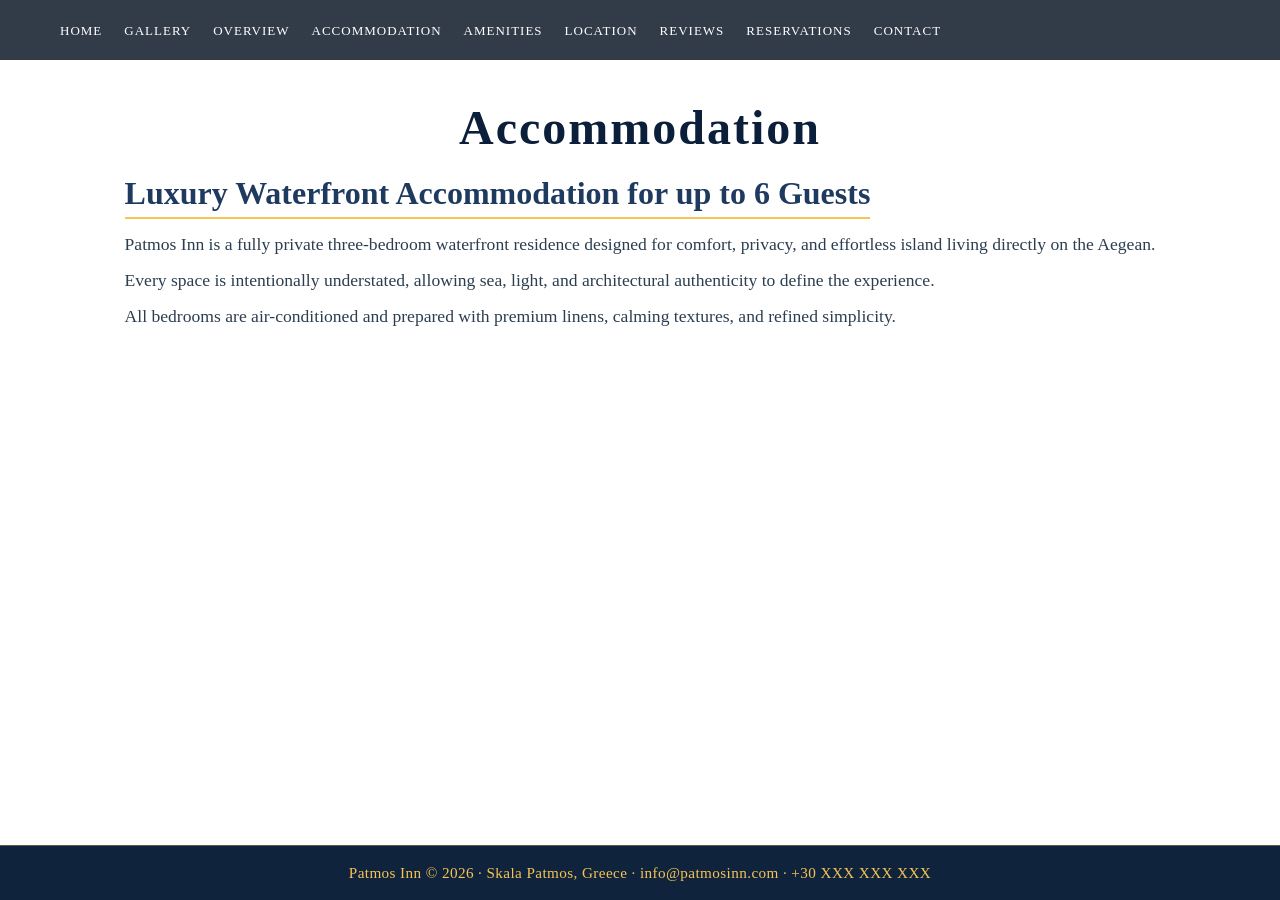
<file: accommodation.html>
<!DOCTYPE html>
<html lang="en">
<head>
<meta charset="UTF-8">
<meta name="viewport" content="width=device-width, initial-scale=1.0">
<title>Accommodation - Patmos Inn</title>

<link rel="stylesheet" href="styles/styles.css">

<style>

/* ================= FIX NAVBAR SPACING ================= */
body {
    padding-top: 80px; /* space for fixed navbar */
}

/* ================= SECTION ================= */
.section {
    margin: 0 auto 80px;
    padding: 0 20px;
}

/* ================= TYPOGRAPHY ================= */
.section h1 {
    font-size: 3rem;
    text-align: center;
    color: #0B1F3A;
    margin-bottom: 20px;
    letter-spacing: 2px;
}

.section h2 {
    font-size: 2rem;
    color: #1F3A5F;
    margin-bottom: 15px;
    border-bottom: 2px solid #F6C453;
    display: inline-block;
    padding-bottom: 5px;
}

.section p {
    font-size: 1.1rem;
    color: #2C3E50;
    margin-bottom: 15px;
}

</style>
</head>

<body>

<!-- ================= NAVBAR ================= -->
<nav class="navbar">
    <div class="navbar-container">

        <div class="hamburger" id="hamburger">
            <span></span>
            <span></span>
            <span></span>
        </div>

        <ul class="nav-menu" id="navMenu">
            <li><a href="home.html" class="nav-link">HOME</a></li>
            <li><a href="gallery.html" class="nav-link">GALLERY</a></li>
            <li><a href="overview.html" class="nav-link">OVERVIEW</a></li>
            <li><a href="accommodation.html" class="nav-link">ACCOMMODATION</a></li>
            <li><a href="amenities.html" class="nav-link">AMENITIES</a></li>
            <li><a href="location.html" class="nav-link">LOCATION</a></li>
            <li><a href="reviews.html" class="nav-link">REVIEWS</a></li>
            <li><a href="reservations.html" class="nav-link">RESERVATIONS</a></li>
            <li><a href="contact.html" class="nav-link">CONTACT</a></li>
        </ul>

    </div>
</nav>

<!-- ================= CONTENT ================= -->
<main class="container">

<section class="section">

<h1>Accommodation</h1>

<h2>Luxury Waterfront Accommodation for up to 6 Guests</h2>

<p>
Patmos Inn is a fully private three-bedroom waterfront residence designed for comfort,
privacy, and effortless island living directly on the Aegean.
</p>

<p>
Every space is intentionally understated, allowing sea, light,
and architectural authenticity to define the experience.
</p>

<p>
All bedrooms are air-conditioned and prepared with premium linens,
calming textures, and refined simplicity.
</p>

</section>

</main>

<!-- ================= FOOTER ================= -->
<footer class="footer">
    <p>
        <a href="index.html">Patmos Inn</a> © 2026 · Skala Patmos, Greece · info@patmosinn.com · +30 XXX XXX XXX
    </p>
</footer>

<script src="scripts/navbar.js"></script>

</body>
</html>
</file>
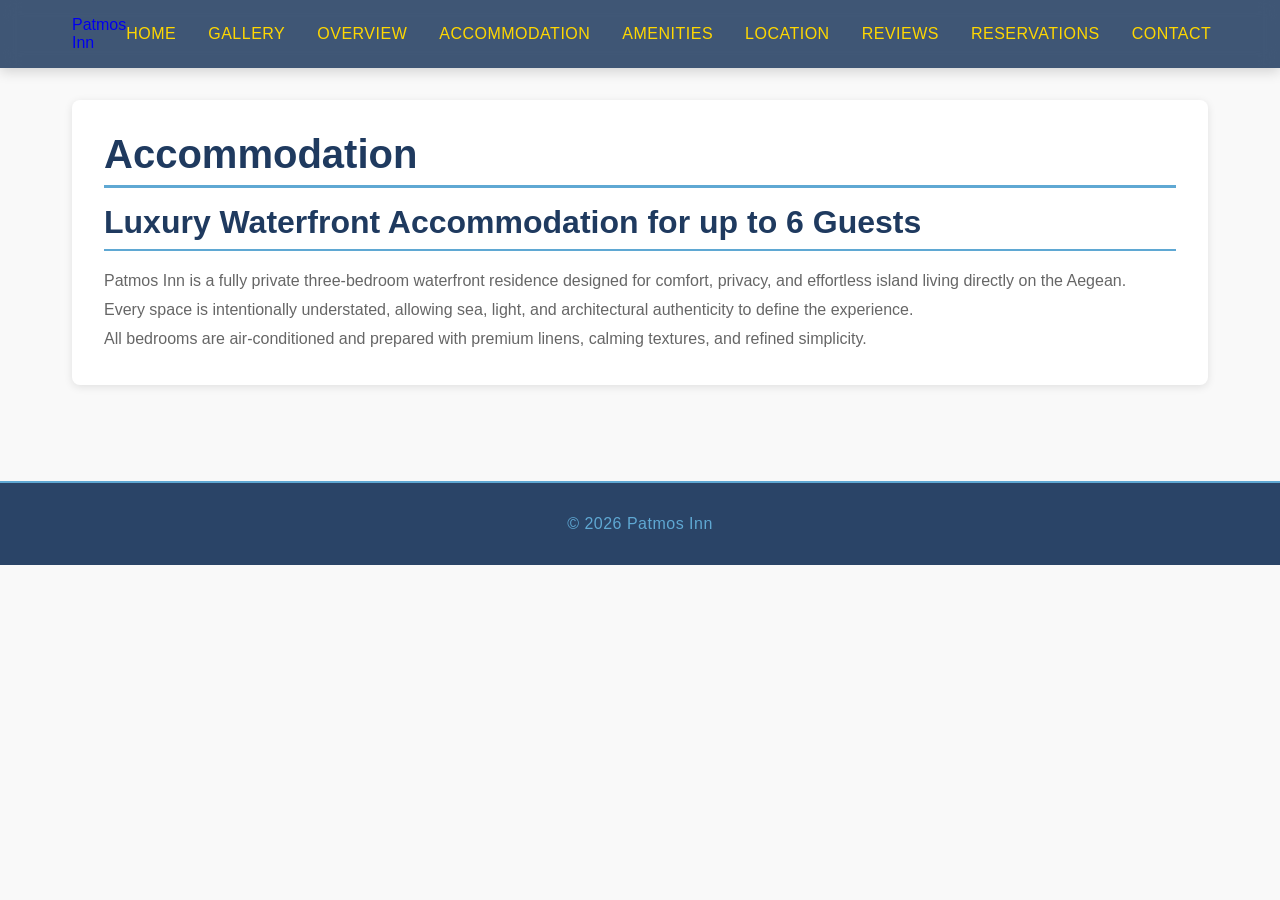
<file: accomodation.html>
<!DOCTYPE html>
<html lang="en">
<head>
<meta charset="UTF-8">
<meta name="viewport" content="width=device-width, initial-scale=1.0">
<title>Accommodation - Patmos Inn</title>

<link rel="stylesheet" href="styles/navbar.css">
<link rel="stylesheet" href="styles/home.css">
</head>
<body>

<nav class="navbar">
<div class="navbar-container">

<div class="navbar-logo">
<a href="index.html">Patmos Inn</a>
</div>

<div class="hamburger" id="hamburger">
<span></span>
<span></span>
<span></span>
</div>

<ul class="nav-menu" id="navMenu">
<li class="nav-item"><a href="home.html" class="nav-link">HOME</a></li>
<li class="nav-item"><a href="gallery.html" class="nav-link">GALLERY</a></li>
<li class="nav-item"><a href="overview.html" class="nav-link">OVERVIEW</a></li>
<li class="nav-item"><a href="accommodation.html" class="nav-link">ACCOMMODATION</a></li>
<li class="nav-item"><a href="amenities.html" class="nav-link">AMENITIES</a></li>
<li class="nav-item"><a href="location.html" class="nav-link">LOCATION</a></li>
<li class="nav-item"><a href="reviews.html" class="nav-link">REVIEWS</a></li>
<li class="nav-item"><a href="reservations.html" class="nav-link">RESERVATIONS</a></li>
<li class="nav-item"><a href="contact.html" class="nav-link">CONTACT</a></li>
</ul>

</div>
</nav>

<main class="container">

<section class="section">

<h1>Accommodation</h1>

<h2>Luxury Waterfront Accommodation for up to 6 Guests</h2>

<p>
Patmos Inn is a fully private three-bedroom waterfront residence designed for comfort,
privacy, and effortless island living directly on the Aegean.
</p>

<p>
Every space is intentionally understated, allowing sea, light,
and architectural authenticity to define the experience.
</p>

<p>
All bedrooms are air-conditioned and prepared with premium linens,
calming textures, and refined simplicity.
</p>

</section>

</main>

<footer class="footer">
<p>&copy; 2026 Patmos Inn</p>
</footer>

<script src="scripts/navbar.js"></script>

</body>
</html>
</file>
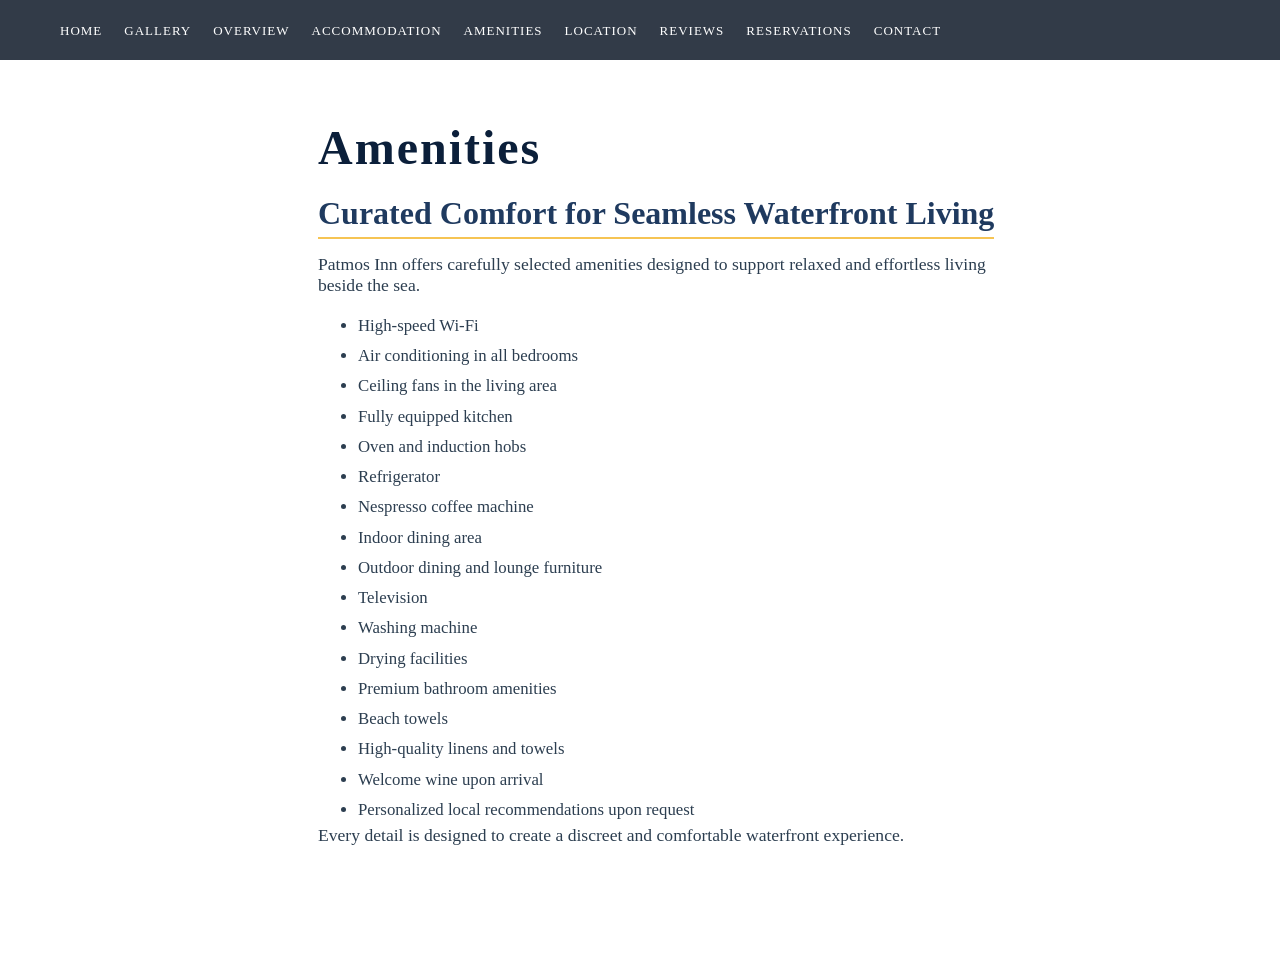
<file: amenities.html>
<!DOCTYPE html>
<html lang="en">
<head>
<meta charset="UTF-8">
<meta name="viewport" content="width=device-width, initial-scale=1.0">
<title>Amenities - Patmos Inn</title>

<link rel="stylesheet" href="styles/styles.css">

<style>
/* ================= SECTION STYLING ================= */
body {
    padding-top: 80px; /* space for fixed navbar */
}

/* subtle left shift on desktop */
@media (min-width: 900px) {
    .section {
        margin-left: 8%;
        margin-right: auto;
    }
}

.section h1 {
    font-size: 3rem;
    color: #0B1F3A;
    margin-bottom: 20px;
    letter-spacing: 2px;
}

.section h2 {
    font-size: 2rem;
    color: #1F3A5F;
    margin-bottom: 15px;
    border-bottom: 2px solid #F6C453;
    display: inline-block;
    padding-bottom: 5px;
}

.section p {
    font-size: 1.1rem;
    color: #2C3E50;
    margin-bottom: 15px;
}

.section ul.feature-list {
    margin-left: 20px;
    margin-top: 10px;
    padding-left: 20px;
}

.section ul.feature-list li {
    font-size: 1.05rem;
    line-height: 1.8;
    color: #2C3E50;
}
</style>
</head>
<body>

<!-- ================= NAVBAR ================= -->
<nav class="navbar">
    <div class="navbar-container">

        <div class="hamburger" id="hamburger">
            <span></span>
            <span></span>
            <span></span>
        </div>

        <ul class="nav-menu" id="navMenu">
            <li><a href="home.html" class="nav-link">HOME</a></li>
            <li><a href="gallery.html" class="nav-link">GALLERY</a></li>
            <li><a href="overview.html" class="nav-link">OVERVIEW</a></li>
            <li><a href="accommodation.html" class="nav-link">ACCOMMODATION</a></li>
            <li><a href="amenities.html" class="nav-link">AMENITIES</a></li>
            <li><a href="location.html" class="nav-link">LOCATION</a></li>
            <li><a href="reviews.html" class="nav-link">REVIEWS</a></li>
            <li><a href="reservations.html" class="nav-link">RESERVATIONS</a></li>
            <li><a href="contact.html" class="nav-link">CONTACT</a></li>
        </ul>

    </div>
</nav>

<!-- ================= CONTENT ================= -->
<main class="container">

<section class="section">

<h1>Amenities</h1>

<h2>Curated Comfort for Seamless Waterfront Living</h2>

<p>
Patmos Inn offers carefully selected amenities designed to support relaxed
and effortless living beside the sea.
</p>

<ul class="feature-list">
<li>High-speed Wi-Fi</li>
<li>Air conditioning in all bedrooms</li>
<li>Ceiling fans in the living area</li>
<li>Fully equipped kitchen</li>
<li>Oven and induction hobs</li>
<li>Refrigerator</li>
<li>Nespresso coffee machine</li>
<li>Indoor dining area</li>
<li>Outdoor dining and lounge furniture</li>
<li>Television</li>
<li>Washing machine</li>
<li>Drying facilities</li>
<li>Premium bathroom amenities</li>
<li>Beach towels</li>
<li>High-quality linens and towels</li>
<li>Welcome wine upon arrival</li>
<li>Personalized local recommendations upon request</li>
</ul>

<p>
Every detail is designed to create a discreet and comfortable waterfront experience.
</p>

</section>

</main>

<!-- ================= FOOTER ================= -->
<footer class="footer">
    <p>
        <a href="index.html">Patmos Inn</a> © 2026 · Skala Patmos, Greece · info@patmosinn.com · +30 XXX XXX XXX
    </p>
</footer>

<script src="scripts/navbar.js"></script>

</body>
</html>
</file>
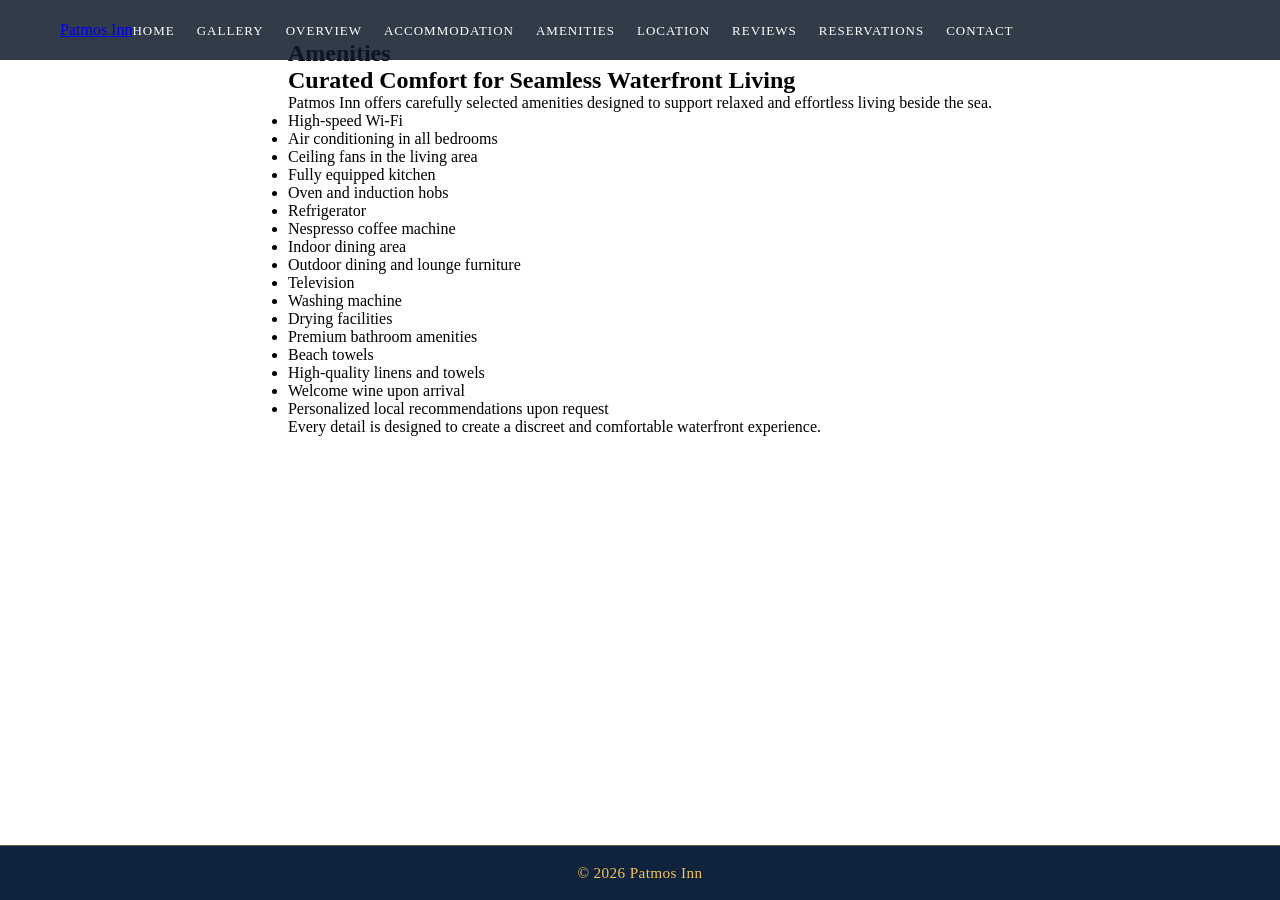
<file: ammenities.html>
<!DOCTYPE html>
<html lang="en">
<head>
<meta charset="UTF-8">
<meta name="viewport" content="width=device-width, initial-scale=1.0">
<title>Amenities - Patmos Inn</title>

    <link rel="stylesheet" href="styles/styles.css">
</head>
<body>

<nav class="navbar">
<div class="navbar-container">

<div class="navbar-logo">
<a href="index.html">Patmos Inn</a>
</div>

<div class="hamburger" id="hamburger">
<span></span>
<span></span>
<span></span>
</div>

<ul class="nav-menu" id="navMenu">
<li class="nav-item"><a href="home.html" class="nav-link">HOME</a></li>
<li class="nav-item"><a href="gallery.html" class="nav-link">GALLERY</a></li>
<li class="nav-item"><a href="overview.html" class="nav-link">OVERVIEW</a></li>
<li class="nav-item"><a href="accommodation.html" class="nav-link">ACCOMMODATION</a></li>
<li class="nav-item"><a href="amenities.html" class="nav-link">AMENITIES</a></li>
<li class="nav-item"><a href="location.html" class="nav-link">LOCATION</a></li>
<li class="nav-item"><a href="reviews.html" class="nav-link">REVIEWS</a></li>
<li class="nav-item"><a href="reservations.html" class="nav-link">RESERVATIONS</a></li>
<li class="nav-item"><a href="contact.html" class="nav-link">CONTACT</a></li>
</ul>

</div>
</nav>

<main class="container">

<section class="section">

<h1>Amenities</h1>

<h2>Curated Comfort for Seamless Waterfront Living</h2>

<p>
Patmos Inn offers carefully selected amenities designed to support relaxed
and effortless living beside the sea.
</p>

<ul class="feature-list">
<li>High-speed Wi-Fi</li>
<li>Air conditioning in all bedrooms</li>
<li>Ceiling fans in the living area</li>
<li>Fully equipped kitchen</li>
<li>Oven and induction hobs</li>
<li>Refrigerator</li>
<li>Nespresso coffee machine</li>
<li>Indoor dining area</li>
<li>Outdoor dining and lounge furniture</li>
<li>Television</li>
<li>Washing machine</li>
<li>Drying facilities</li>
<li>Premium bathroom amenities</li>
<li>Beach towels</li>
<li>High-quality linens and towels</li>
<li>Welcome wine upon arrival</li>
<li>Personalized local recommendations upon request</li>
</ul>

<p>
Every detail is designed to create a discreet and comfortable waterfront experience.
</p>

</section>

</main>

<footer class="footer">
<p>&copy; 2026 Patmos Inn</p>
</footer>

<script src="scripts/navbar.js"></script>

</body>
</html>
</file>
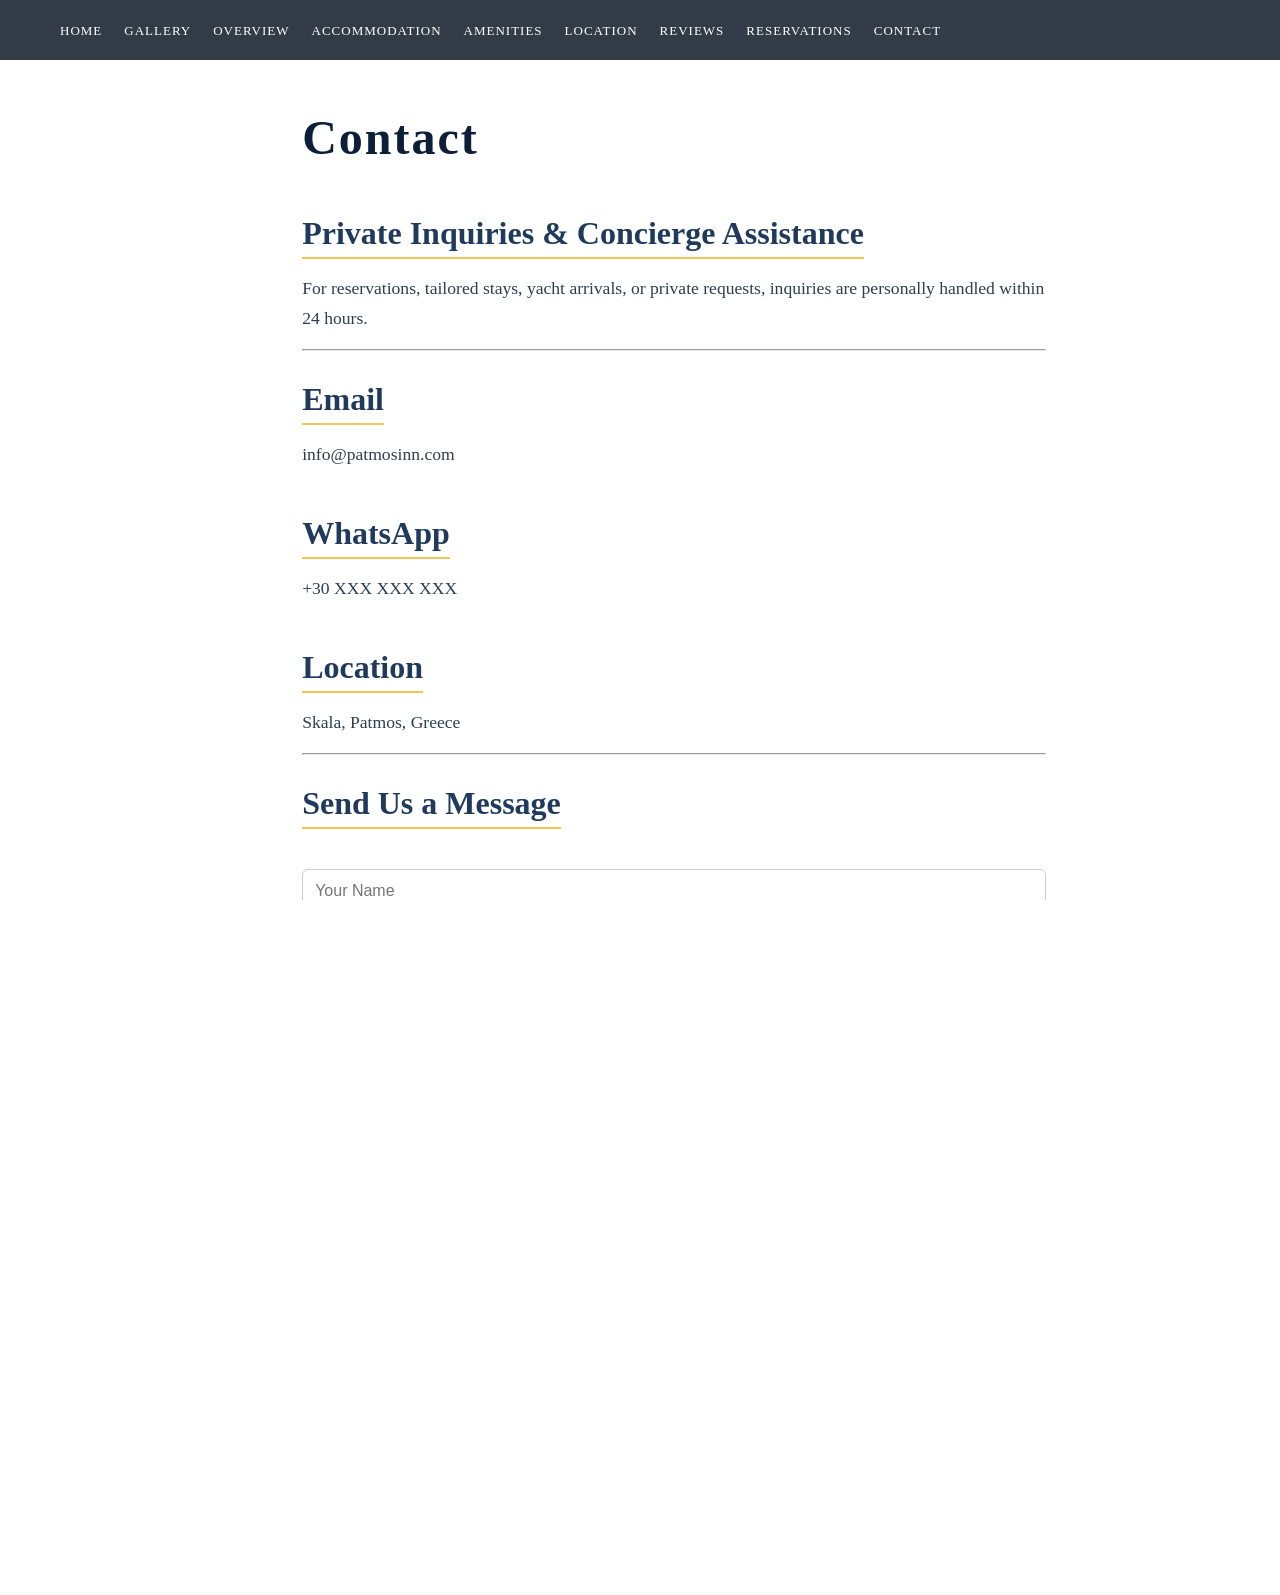
<file: contact.html>
<!DOCTYPE html>
<html lang="en">
<head>
<meta charset="UTF-8">
<meta name="viewport" content="width=device-width, initial-scale=1.0">

<title>Contact - Patmos Inn</title>

<link rel="stylesheet" href="styles/styles.css">

<style>

/* ================= SECTION LAYOUT ================= */
.section {
    max-width: 900px;
    padding: 0 20px;
    margin: 90px auto 80px;
    text-align: left;
}

/* subtle luxury left shift */
@media (min-width: 900px) {
    .section {
        margin-left: 8%;
        margin-right: auto;
    }
}

/* ================= TYPOGRAPHY ================= */
.section h1 {
    font-size: 3rem;
    color: #0B1F3A;
    margin-bottom: 20px;
    letter-spacing: 2px;
}

.section h2 {
    font-size: 2rem;
    color: #1F3A5F;
    margin-top: 30px;
    margin-bottom: 15px;
    border-bottom: 2px solid #F6C453;
    display: inline-block;
    padding-bottom: 5px;
}

.section p {
    font-size: 1.1rem;
    color: #2C3E50;
    line-height: 1.7;
    margin-bottom: 15px;
}

/* ================= FEATURE LIST ================= */
.feature-list {
    list-style: none;
    padding-left: 0;
}

.feature-list li {
    margin-bottom: 10px;
    font-weight: 500;
}

/* ================= CONTACT FORM ================= */
.contact-form {
    display: flex;
    flex-direction: column;
    gap: 15px;
    margin-top: 25px;
    margin-bottom: 30px;
}

.contact-form input,
.contact-form textarea {
    padding: 12px;
    font-size: 1rem;
    border: 1px solid #ccc;
    border-radius: 6px;
    width: 100%;
    box-sizing: border-box;
    transition: all 0.3s ease;
}

.contact-form input:focus,
.contact-form textarea:focus {
    border-color: #F6C453;
    outline: none;
}

.contact-form button {
    padding: 12px 22px;
    font-size: 1rem;
    background: #1F3A5F;
    color: #fff;
    border: 1px solid transparent;
    border-radius: 30px;
    cursor: pointer;
    transition: all 0.3s ease;
}

.contact-form button:hover {
    background: #0B1F3A;
    transform: translateY(-2px);
}

</style>
</head>

<body>

<!-- ================= NAVBAR ================= -->
<nav class="navbar">
    <div class="navbar-container">

        <div class="hamburger" id="hamburger">
            <span></span>
            <span></span>
            <span></span>
        </div>

        <ul class="nav-menu" id="navMenu">
            <li><a href="home.html" class="nav-link">HOME</a></li>
            <li><a href="gallery.html" class="nav-link">GALLERY</a></li>
            <li><a href="overview.html" class="nav-link">OVERVIEW</a></li>
            <li><a href="accommodation.html" class="nav-link">ACCOMMODATION</a></li>
            <li><a href="amenities.html" class="nav-link">AMENITIES</a></li>
            <li><a href="location.html" class="nav-link">LOCATION</a></li>
            <li><a href="reviews.html" class="nav-link">REVIEWS</a></li>
            <li><a href="reservations.html" class="nav-link">RESERVATIONS</a></li>
            <li><a href="contact.html" class="nav-link">CONTACT</a></li>
        </ul>

    </div>
</nav>

<!-- ================= CONTENT ================= -->
<main class="container">

<section class="section">

<h1>Contact</h1>

<h2>Private Inquiries & Concierge Assistance</h2>

<p>
For reservations, tailored stays, yacht arrivals,
or private requests, inquiries are personally handled within 24 hours.
</p>

<hr>

<h2>Email</h2>
<p>info@patmosinn.com</p>

<h2>WhatsApp</h2>
<p>+30 XXX XXX XXX</p>

<h2>Location</h2>
<p>Skala, Patmos, Greece</p>

<hr>

<h2>Send Us a Message</h2>
<form class="contact-form" action="#" method="POST">
    <input type="text" name="name" placeholder="Your Name" required>
    <input type="email" name="email" placeholder="Your Email" required>
    <input type="text" name="subject" placeholder="Subject">
    <textarea name="message" rows="6" placeholder="Your Message" required></textarea>
    <button type="submit">Send Message</button>
</form>

<hr>

<h2>Follow Patmos Inn</h2>
<ul class="feature-list">
    <li>Instagram</li>
    <li>Facebook</li>
    <li>Airbnb</li>
</ul>

</section>

</main>

<!-- ================= FOOTER ================= -->
<footer class="footer">
    <p>
        <a href="index.html">Patmos Inn</a> © 2026 · Skala Patmos, Greece · info@patmosinn.com · +30 XXX XXX XXX
    </p>
</footer>

<script src="scripts/navbar.js"></script>

</body>
</html>
</file>
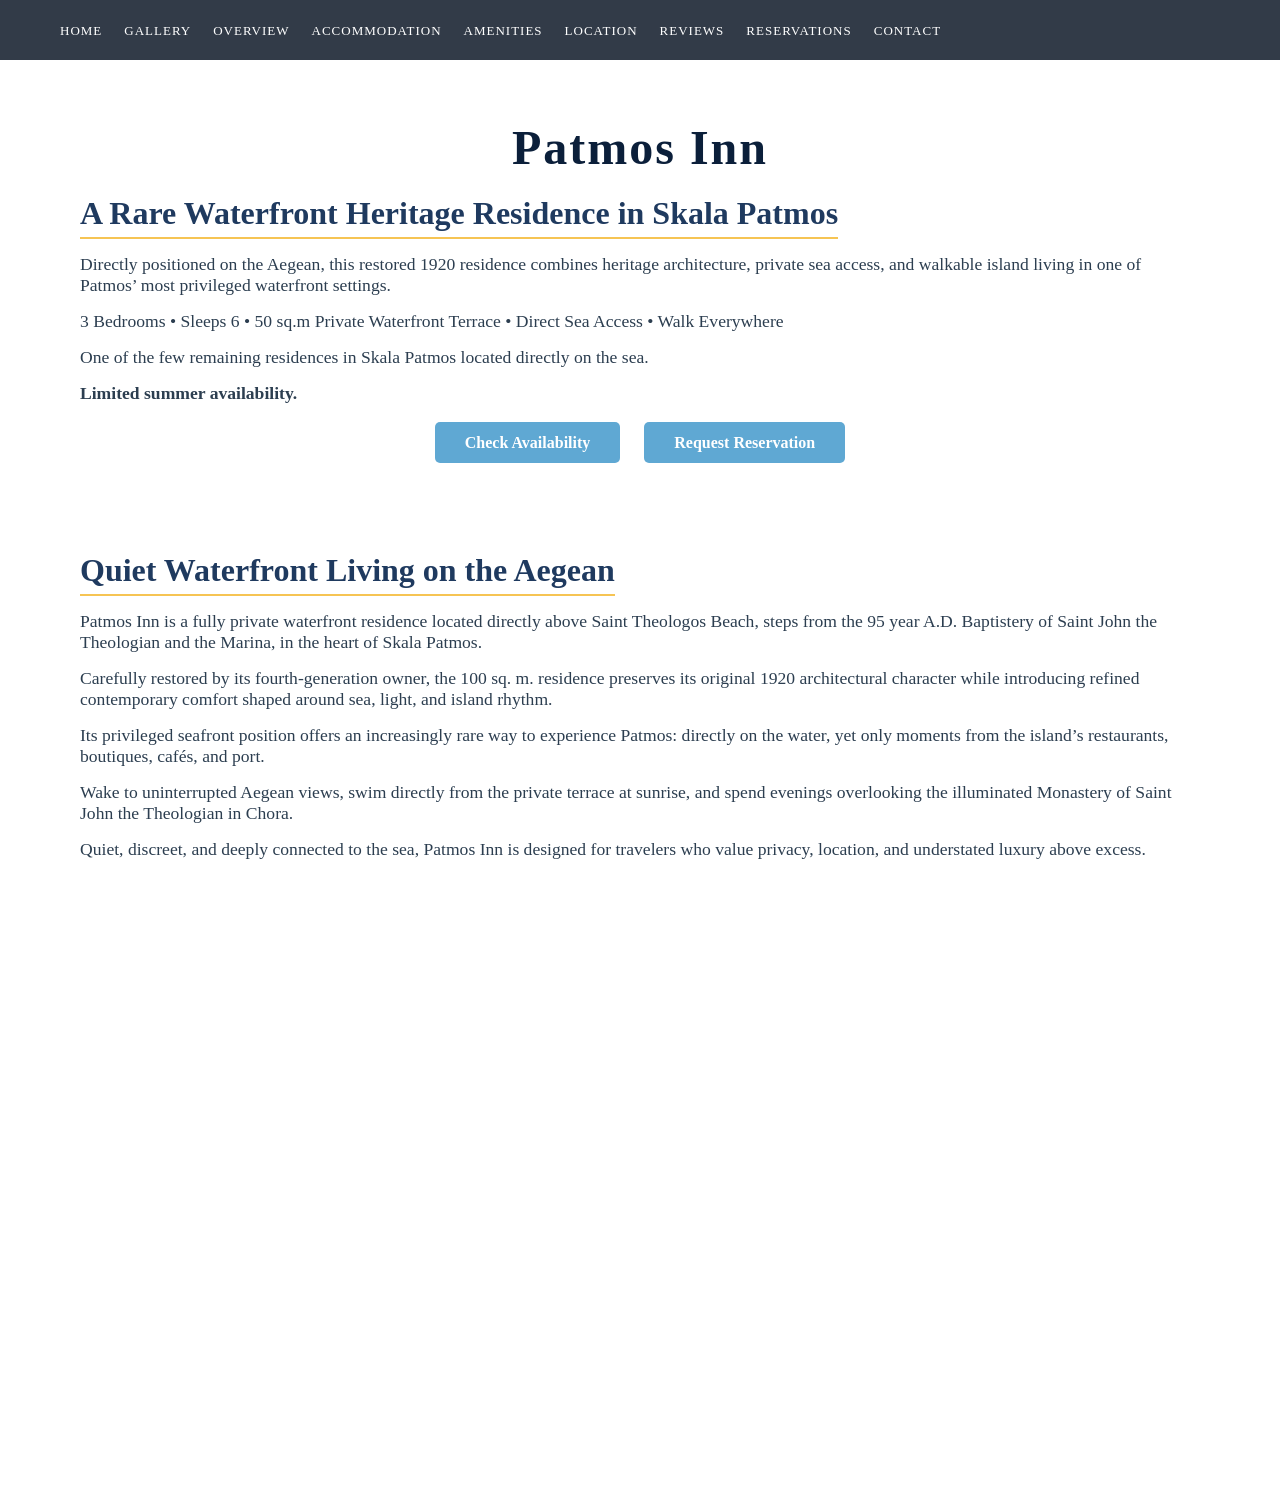
<file: home.html>
<!DOCTYPE html>
<html lang="en">
<head>
<meta charset="UTF-8">
<meta name="viewport" content="width=device-width, initial-scale=1.0">
<title>Patmos Inn - Waterfront Residence in Skala Patmos</title>
<link rel="stylesheet" href="styles/styles.css">
<style>
/* ================= Luxury Page Styling ================= */
body {
    padding-top: 80px; /* space for fixed navbar */
}

.section {
    margin-bottom: 60px;
}

.section h1 {
    font-size: 3rem;
    text-align: center;
    color: #0B1F3A;
    margin-bottom: 20px;
    letter-spacing: 2px;
}

.section h2 {
    font-size: 2rem;
    color: #1F3A5F;
    margin-bottom: 15px;
    border-bottom: 2px solid #F6C453;
    display: inline-block;
    padding-bottom: 5px;
}

.section p {
    font-size: 1.1rem;
    color: #2C3E50;
    margin-bottom: 15px;
}

.feature-list {
    list-style-type: disc;
    padding-left: 20px;
}

.feature-list li {
    margin-bottom: 10px;
    font-size: 1.05rem;
}

.cta-buttons {
    margin-top: 30px;
    text-align: center;
}

.cta-buttons .btn {
    background-color: #5FA8D3;
    color: white;
    padding: 12px 30px;
    margin: 10px;
    text-decoration: none;
    border-radius: 5px;
    font-weight: bold;
    transition: background 0.3s ease;
}

.cta-buttons .btn:hover {
    background-color: #1F3A5F;
}

.btn-secondary {
    background-color: #F6C453;
}

.btn-secondary:hover {
    background-color: #D4A62D;
}

/* Footer styling already in styles.css assumed */
</style>
</head>
<body>

<!-- ================= NAVBAR ================= -->
<nav class="navbar">
    <div class="navbar-container">

        <div class="hamburger" id="hamburger">
            <span></span>
            <span></span>
            <span></span>
        </div>

        <ul class="nav-menu" id="navMenu">
            <li><a href="home.html" class="nav-link">HOME</a></li>
            <li><a href="gallery.html" class="nav-link">GALLERY</a></li>
            <li><a href="overview.html" class="nav-link">OVERVIEW</a></li>
            <li><a href="accommodation.html" class="nav-link">ACCOMMODATION</a></li>
            <li><a href="amenities.html" class="nav-link">AMENITIES</a></li>
            <li><a href="location.html" class="nav-link">LOCATION</a></li>
            <li><a href="reviews.html" class="nav-link">REVIEWS</a></li>
            <li><a href="reservations.html" class="nav-link">RESERVATIONS</a></li>
            <li><a href="contact.html" class="nav-link">CONTACT</a></li>
        </ul>

    </div>
</nav>

<!-- ================= CONTENT ================= -->
<main class="container">

    <section class="section">
        <h1>Patmos Inn</h1>
        <h2>A Rare Waterfront Heritage Residence in Skala Patmos</h2>
        <p>Directly positioned on the Aegean, this restored 1920 residence combines heritage architecture, private sea access, and walkable island living in one of Patmos’ most privileged waterfront settings.</p>
        <p>3 Bedrooms • Sleeps 6 • 50 sq.m Private Waterfront Terrace • Direct Sea Access • Walk Everywhere</p>
        <p>One of the few remaining residences in Skala Patmos located directly on the sea.</p>
        <p><strong>Limited summer availability.</strong></p>
        <div class="cta-buttons">
            <a href="reservations.html" class="btn">Check Availability</a>
            <a href="contact.html" class="btn btn-secondary">Request Reservation</a>
        </div>
    </section>

    <section class="section">
        <h2>Quiet Waterfront Living on the Aegean</h2>
        <p>Patmos Inn is a fully private waterfront residence located directly above Saint Theologos Beach, steps from the 95 year A.D. Baptistery of Saint John the Theologian and the Marina, in the heart of Skala Patmos.</p>
        <p>Carefully restored by its fourth-generation owner, the 100 sq. m. residence preserves its original 1920 architectural character while introducing refined contemporary comfort shaped around sea, light, and island rhythm.</p>
        <p>Its privileged seafront position offers an increasingly rare way to experience Patmos: directly on the water, yet only moments from the island’s restaurants, boutiques, cafés, and port.</p>
        <p>Wake to uninterrupted Aegean views, swim directly from the private terrace at sunrise, and spend evenings overlooking the illuminated Monastery of Saint John the Theologian in Chora.</p>
        <p>Quiet, discreet, and deeply connected to the sea, Patmos Inn is designed for travelers who value privacy, location, and understated luxury above excess.</p>
    </section>

    <section class="section">
        <h2>Why Patmos Inn Is Rare</h2>
        <ul class="feature-list">
            <li>Directly positioned on the Aegean</li>
            <li>One of the few remaining waterfront residences in central Skala</li>
            <li>Absolute waterfront setting with no road between the residence and the sea</li>
            <li>Direct access into the water from the private terrace</li>
            <li>50 sq.m seafront terrace overlooking the Aegean</li>
            <li>Panoramic harbor and Monastery views</li>
            <li>Walk to restaurants, cafés, boutiques, and the port</li>
            <li>Restored 1920 heritage architecture</li>
            <li>Fully private three-bedroom residence</li>
            <li>Ideal for longer summer stays and remote work beside the sea</li>
        </ul>
    </section>

</main>

<!-- ================= FOOTER ================= -->
<footer class="footer">
    <p><a href="index.html">Patmos Inn</a> © 2026 · Skala Patmos, Greece · info@patmosinn.com · +30 XXX XXX XXX</p>
</footer>

<script src="scripts/navbar.js"></script>
</body>
</html>
</file>
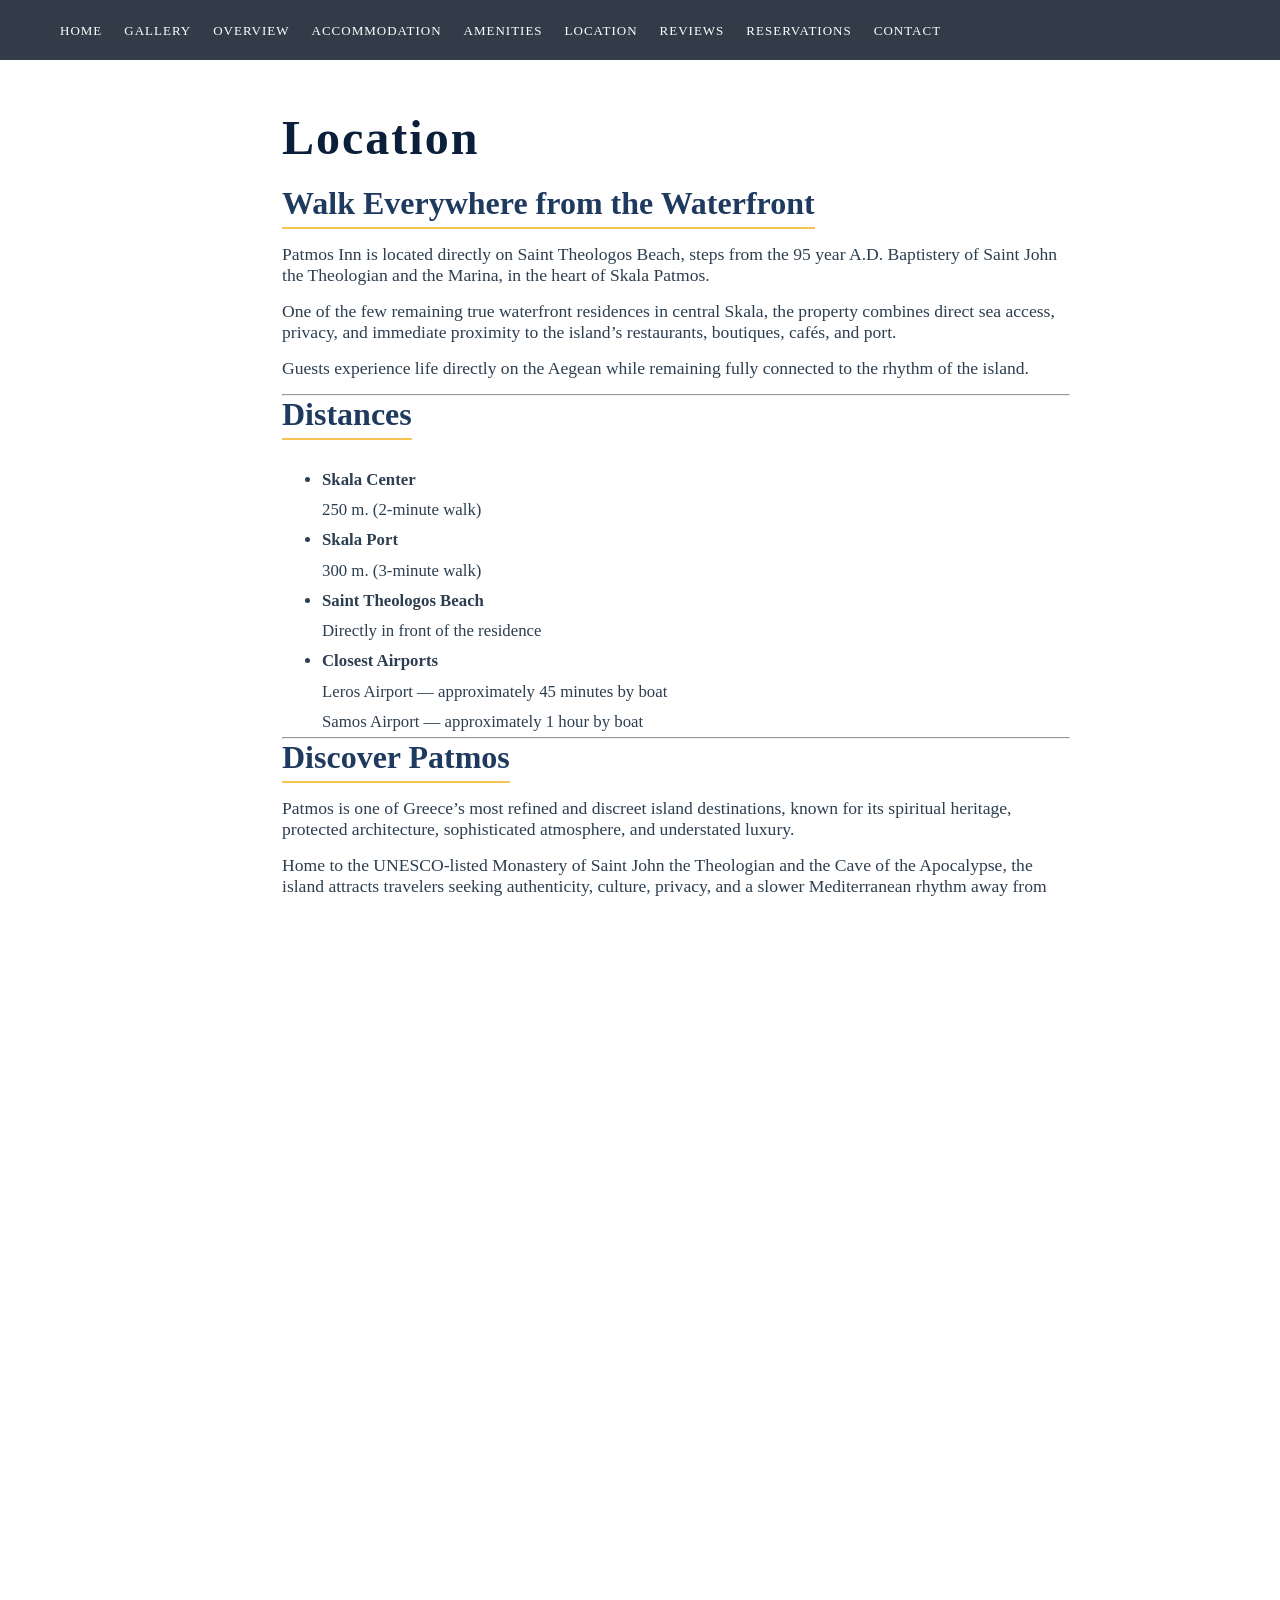
<file: location.html>
<!DOCTYPE html>
<html lang="en">
<head>
<meta charset="UTF-8">
<meta name="viewport" content="width=device-width, initial-scale=1.0">
<title>Location - Patmos Inn</title>

<link rel="stylesheet" href="styles/styles.css">

<style>
/* ================= SECTION STYLING ================= */
.section {
    max-width: 900px;
    padding: 0 20px;
    margin: 90px auto 80px; /* space from navbar + bottom */
    text-align: left;
}

/* subtle left shift on desktop */
@media (min-width: 900px) {
    .section {
        margin-left: 8%;
        margin-right: auto;
    }
}

.section h1 {
    font-size: 3rem;
    color: #0B1F3A;
    margin-bottom: 20px;
    letter-spacing: 2px;
}

.section h2 {
    font-size: 2rem;
    color: #1F3A5F;
    margin-bottom: 15px;
    border-bottom: 2px solid #F6C453;
    display: inline-block;
    padding-bottom: 5px;
}

.section p {
    font-size: 1.1rem;
    color: #2C3E50;
    margin-bottom: 15px;
}

.section ul.feature-list {
    margin-left: 20px;
    margin-top: 10px;
    padding-left: 20px;
}

.section ul.feature-list li {
    font-size: 1.05rem;
    line-height: 1.8;
    color: #2C3E50;
}

/* ================= GOOGLE MAP ================= */
.map-container {
    margin-top: 40px;
    width: 100%;
    height: 450px;
    border-radius: 14px;
    overflow: hidden;
    box-shadow: 0 20px 50px rgba(0,0,0,0.15);
}

iframe {
    width: 100%;
    height: 100%;
    border: 0;
}
</style>
</head>

<body>

<!-- ================= NAVBAR ================= -->
<nav class="navbar">
    <div class="navbar-container">

        <div class="hamburger" id="hamburger">
            <span></span>
            <span></span>
            <span></span>
        </div>

        <ul class="nav-menu" id="navMenu">
            <li><a href="home.html" class="nav-link">HOME</a></li>
            <li><a href="gallery.html" class="nav-link">GALLERY</a></li>
            <li><a href="overview.html" class="nav-link">OVERVIEW</a></li>
            <li><a href="accommodation.html" class="nav-link">ACCOMMODATION</a></li>
            <li><a href="amenities.html" class="nav-link">AMENITIES</a></li>
            <li><a href="location.html" class="nav-link">LOCATION</a></li>
            <li><a href="reviews.html" class="nav-link">REVIEWS</a></li>
            <li><a href="reservations.html" class="nav-link">RESERVATIONS</a></li>
            <li><a href="contact.html" class="nav-link">CONTACT</a></li>
        </ul>

    </div>
</nav>

<!-- ================= CONTENT ================= -->
<main class="container">

<section class="section">

<h1>Location</h1>

<h2>Walk Everywhere from the Waterfront</h2>

<p>
Patmos Inn is located directly on Saint Theologos Beach,
steps from the 95 year A.D. Baptistery of Saint John the Theologian
and the Marina, in the heart of Skala Patmos.
</p>

<p>
One of the few remaining true waterfront residences in central Skala,
the property combines direct sea access, privacy,
and immediate proximity to the island’s restaurants,
boutiques, cafés, and port.
</p>

<p>
Guests experience life directly on the Aegean while remaining fully connected
to the rhythm of the island.
</p>

<hr>

<h2>Distances</h2>

<ul class="feature-list">
    <li><strong>Skala Center</strong><br>250 m. (2-minute walk)</li>
    <li><strong>Skala Port</strong><br>300 m. (3-minute walk)</li>
    <li><strong>Saint Theologos Beach</strong><br>Directly in front of the residence</li>
    <li><strong>Closest Airports</strong><br>
        Leros Airport — approximately 45 minutes by boat<br>
        Samos Airport — approximately 1 hour by boat
    </li>
</ul>

<hr>

<h2>Discover Patmos</h2>

<p>
Patmos is one of Greece’s most refined and discreet island destinations,
known for its spiritual heritage, protected architecture,
sophisticated atmosphere, and understated luxury.
</p>

<p>
Home to the UNESCO-listed Monastery of Saint John the Theologian
and the Cave of the Apocalypse,
the island attracts travelers seeking authenticity,
culture, privacy, and a slower Mediterranean rhythm away from mass tourism.
</p>

<p>
Its combination of elegant simplicity, yacht culture,
and preserved architectural identity has established Patmos
as one of the Mediterranean’s most quietly exclusive destinations.
</p>

<!-- ================= GOOGLE MAP ================= -->
<div class="map-container">
    <iframe 
        src="https://www.google.com/maps/embed?pb=!1m18!1m12!1m3!1d3102.661632954667!2d26.54202611548878!3d36.5467990799488!2m3!1f0!2f0!3f0!3m2!1i1024!2i768!4f13.1!3m3!1m2!1s0x149ef0fa4cb4826d%3A0x29d57bb2f47b0716!2sPatmos%20Inn!5e0!3m2!1sen!2sus!4v1689800000000!5m2!1sen!2sus" 
        allowfullscreen="" 
        loading="lazy" 
        referrerpolicy="no-referrer-when-downgrade">
    </iframe>
</div>

</section>

</main>

<!-- ================= FOOTER ================= -->
<footer class="footer">
    <p>
        <a href="index.html">Patmos Inn</a> © 2026 · Skala Patmos, Greece · info@patmosinn.com · +30 XXX XXX XXX
    </p>
</footer>

<script src="scripts/navbar.js"></script>

</body>
</html>
</file>
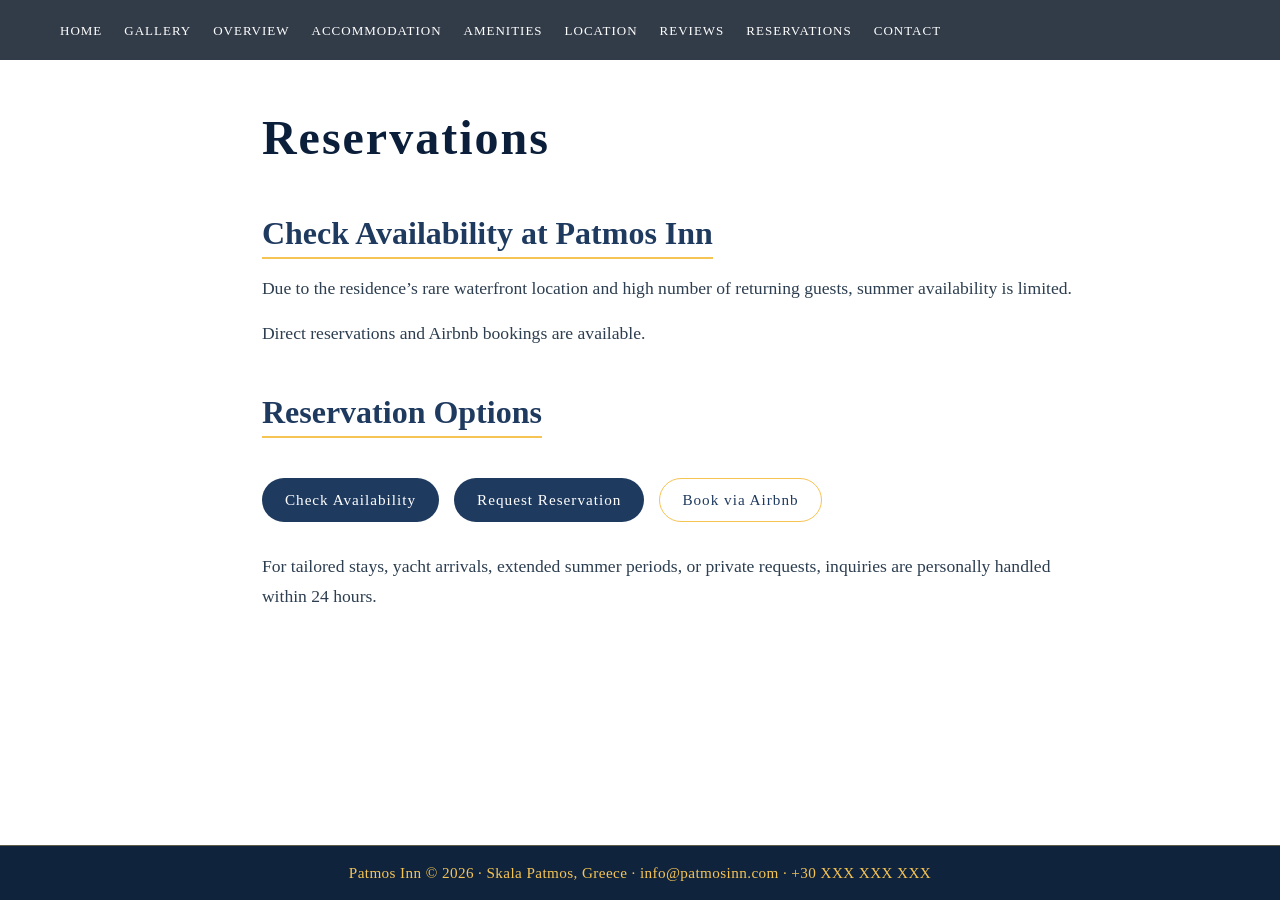
<file: reservations.html>
<!DOCTYPE html>
<html lang="en">
<head>
<meta charset="UTF-8">
<meta name="viewport" content="width=device-width, initial-scale=1.0">

<title>Reservations - Patmos Inn</title>

<link rel="stylesheet" href="styles/styles.css">

<style>

/* ================= SECTION LAYOUT ================= */
.section {
    padding: 0 20px;
    margin: 90px auto 80px;
    text-align: left;
}

/* subtle luxury left shift */
@media (min-width: 900px) {
    .section {
        margin-left: 8%;
        margin-right: auto;
    }
}

/* ================= TYPOGRAPHY ================= */
.section h1 {
    font-size: 3rem;
    color: #0B1F3A;
    margin-bottom: 20px;
    letter-spacing: 2px;
}

.section h2 {
    font-size: 2rem;
    color: #1F3A5F;
    margin-top: 30px;
    margin-bottom: 15px;
    border-bottom: 2px solid #F6C453;
    display: inline-block;
    padding-bottom: 5px;
}

.section p {
    font-size: 1.1rem;
    color: #2C3E50;
    line-height: 1.7;
    margin-bottom: 15px;
}

/* ================= CTA BUTTONS ================= */
.cta-buttons {
    display: flex;
    flex-wrap: wrap;
    gap: 15px;
    margin-top: 25px;
    margin-bottom: 30px;
}

.btn {
    display: inline-block;
    padding: 12px 22px;
    font-size: 0.95rem;
    letter-spacing: 1px;
    text-decoration: none;
    border-radius: 30px;
    transition: all 0.3s ease;
    background: #1F3A5F;
    color: #fff;
    border: 1px solid transparent;
}

.btn:hover {
    background: #0B1F3A;
    transform: translateY(-2px);
}

.btn-secondary {
    background: transparent;
    border: 1px solid #F6C453;
    color: #1F3A5F;
}

.btn-secondary:hover {
    background: #F6C453;
    color: #0B1F3A;
}

</style>
</head>

<body>

<!-- ================= NAVBAR ================= -->
<nav class="navbar">
    <div class="navbar-container">

        <div class="hamburger" id="hamburger">
            <span></span>
            <span></span>
            <span></span>
        </div>

        <ul class="nav-menu" id="navMenu">
            <li><a href="home.html" class="nav-link">HOME</a></li>
            <li><a href="gallery.html" class="nav-link">GALLERY</a></li>
            <li><a href="overview.html" class="nav-link">OVERVIEW</a></li>
            <li><a href="accommodation.html" class="nav-link">ACCOMMODATION</a></li>
            <li><a href="amenities.html" class="nav-link">AMENITIES</a></li>
            <li><a href="location.html" class="nav-link">LOCATION</a></li>
            <li><a href="reviews.html" class="nav-link">REVIEWS</a></li>
            <li><a href="reservations.html" class="nav-link">RESERVATIONS</a></li>
            <li><a href="contact.html" class="nav-link">CONTACT</a></li>
        </ul>

    </div>
</nav>

<!-- ================= CONTENT ================= -->
<main class="container">

<section class="section">

<h1>Reservations</h1>

<h2>Check Availability at Patmos Inn</h2>

<p>
Due to the residence’s rare waterfront location and high number of returning guests,
summer availability is limited.
</p>

<p>
Direct reservations and Airbnb bookings are available.
</p>

<h2>Reservation Options</h2>

<div class="cta-buttons">
    <a href="#" class="btn">Check Availability</a>
    <a href="#" class="btn">Request Reservation</a>
    <a href="#" class="btn btn-secondary">Book via Airbnb</a>
</div>

<p>
For tailored stays, yacht arrivals, extended summer periods, or private requests,
inquiries are personally handled within 24 hours.
</p>

</section>

</main>

<!-- ================= FOOTER ================= -->
<footer class="footer">
    <p>
        <a href="index.html">Patmos Inn</a> © 2026 · Skala Patmos, Greece · info@patmosinn.com · +30 XXX XXX XXX
    </p>
</footer>

<script src="scripts/navbar.js"></script>

</body>
</html>
</file>
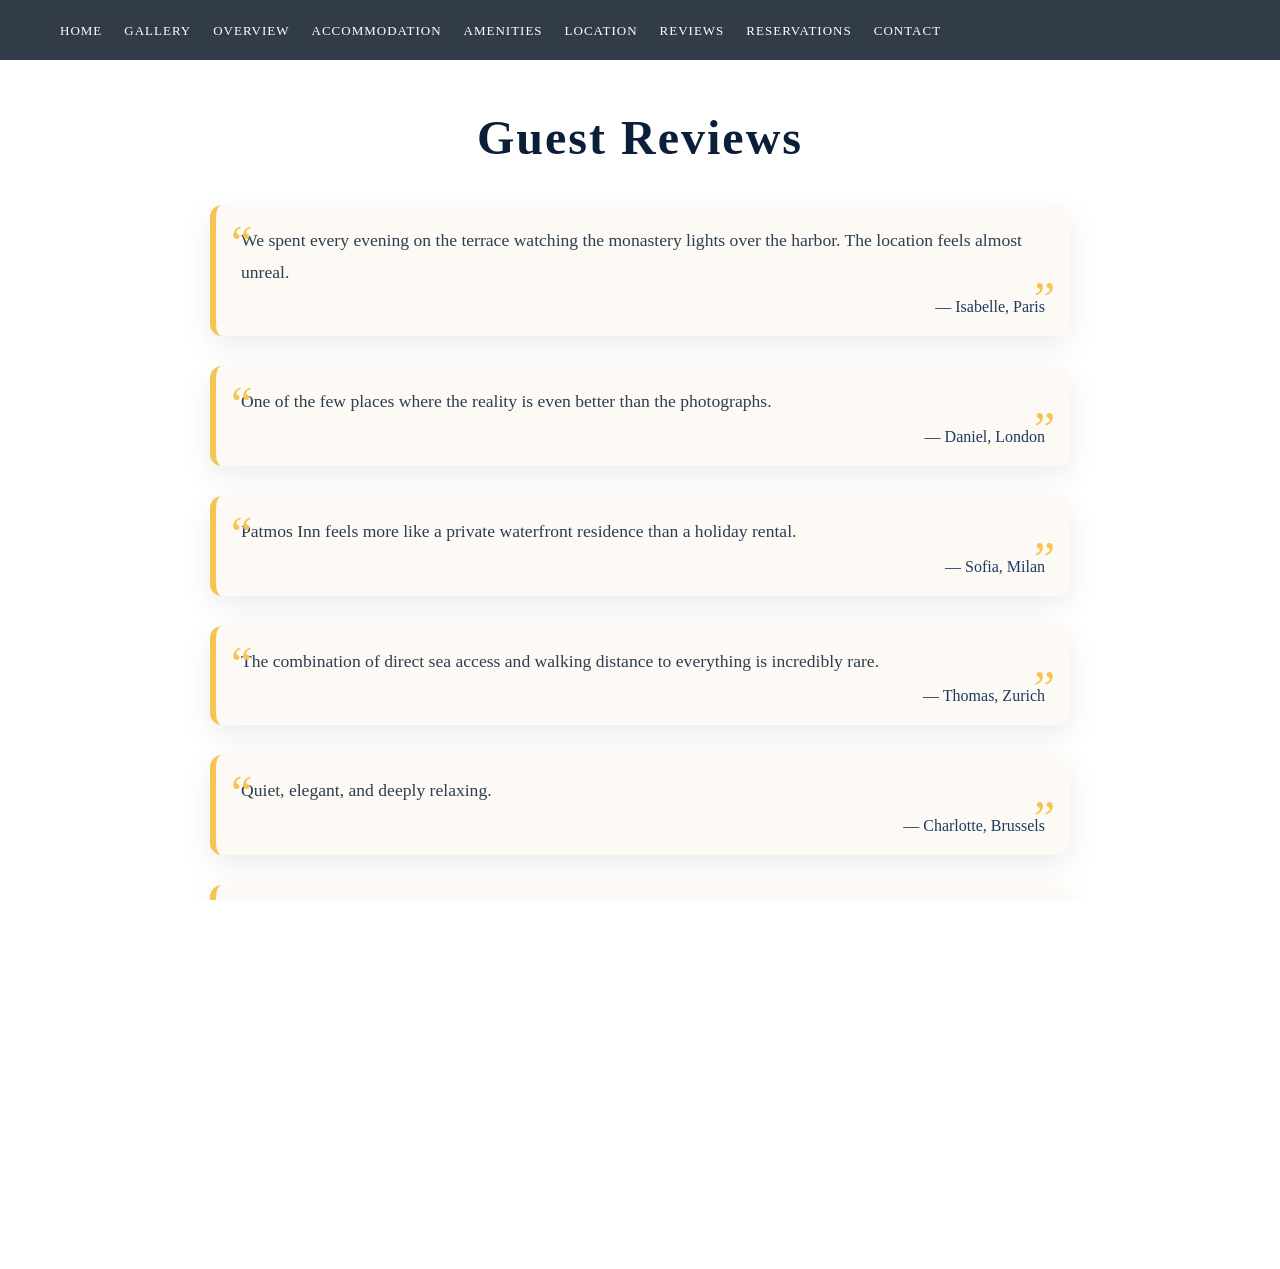
<file: reviews.html>
<!DOCTYPE html>
<html lang="en">
<head>
<meta charset="UTF-8">
<meta name="viewport" content="width=device-width, initial-scale=1.0">
<title>Guest Reviews - Patmos Inn</title>

<link rel="stylesheet" href="styles/styles.css">

<style>
/* ================= SECTION STYLING ================= */
.section {
    max-width: 900px;
    padding: 0 20px;
    margin: 90px auto 80px; /* space from navbar + bottom */
    text-align: left;
}

.section h1 {
    font-size: 3rem;
    color: #0B1F3A;
    margin-bottom: 40px;
    letter-spacing: 2px;
    text-align: center;
}

.review {
    background: #fdf9f4;
    border-left: 6px solid #F6C453;
    padding: 20px 25px;
    margin-bottom: 30px;
    border-radius: 12px;
    box-shadow: 0 10px 30px rgba(0,0,0,0.08);
    position: relative;
}

.review p {
    font-size: 1.1rem;
    line-height: 1.8;
    color: #2C3E50;
    margin: 0 0 10px 0;
}

.review h3 {
    font-size: 1rem;
    color: #1F3A5F;
    font-weight: 500;
    margin: 0;
    text-align: right;
}

.review::before {
    content: "“";
    font-size: 3rem;
    color: #F6C453;
    position: absolute;
    top: 10px;
    left: 15px;
    font-family: serif;
}

.review::after {
    content: "”";
    font-size: 3rem;
    color: #F6C453;
    position: absolute;
    bottom: 10px;
    right: 15px;
    font-family: serif;
}

/* MOBILE RESPONSIVE */
@media (max-width: 900px) {
    .review {
        padding: 15px 20px;
    }
    .review::before,
    .review::after {
        font-size: 2.5rem;
    }
}
</style>
</head>

<body>

<!-- ================= NAVBAR ================= -->
<nav class="navbar">
    <div class="navbar-container">
        <div class="hamburger" id="hamburger">
            <span></span>
            <span></span>
            <span></span>
        </div>

        <ul class="nav-menu" id="navMenu">
            <li><a href="home.html" class="nav-link">HOME</a></li>
            <li><a href="gallery.html" class="nav-link">GALLERY</a></li>
            <li><a href="overview.html" class="nav-link">OVERVIEW</a></li>
            <li><a href="accommodation.html" class="nav-link">ACCOMMODATION</a></li>
            <li><a href="amenities.html" class="nav-link">AMENITIES</a></li>
            <li><a href="location.html" class="nav-link">LOCATION</a></li>
            <li><a href="reviews.html" class="nav-link">REVIEWS</a></li>
            <li><a href="reservations.html" class="nav-link">RESERVATIONS</a></li>
            <li><a href="contact.html" class="nav-link">CONTACT</a></li>
        </ul>
    </div>
</nav>

<!-- ================= CONTENT ================= -->
<main class="container">
<section class="section">

<h1>Guest Reviews</h1>

<div class="review">
    <p>We spent every evening on the terrace watching the monastery lights over the harbor. The location feels almost unreal.</p>
    <h3>— Isabelle, Paris</h3>
</div>

<div class="review">
    <p>One of the few places where the reality is even better than the photographs.</p>
    <h3>— Daniel, London</h3>
</div>

<div class="review">
    <p>Patmos Inn feels more like a private waterfront residence than a holiday rental.</p>
    <h3>— Sofia, Milan</h3>
</div>

<div class="review">
    <p>The combination of direct sea access and walking distance to everything is incredibly rare.</p>
    <h3>— Thomas, Zurich</h3>
</div>

<div class="review">
    <p>Quiet, elegant, and deeply relaxing.</p>
    <h3>— Charlotte, Brussels</h3>
</div>

<div class="review">
    <p>After years of traveling across the Greek islands, this is one of the rare places we would return to immediately.</p>
    <h3>— Alexander, Monaco</h3>
</div>

<div class="review">
    <p>The terrace completely defines the experience.</p>
    <h3>— Emilia, Rome</h3>
</div>

</section>
</main>

<!-- ================= FOOTER ================= -->
<footer class="footer">
    <p>
        <a href="index.html">Patmos Inn</a> © 2026 · Skala Patmos, Greece · info@patmosinn.com · +30 XXX XXX XXX
    </p>
</footer>

<script src="scripts/navbar.js"></script>

</body>
</html>
</file>
<file: styles/styles.css>
/* ================= RESET ================= */
html {
    overflow-y: scroll;
}

* {
    margin: 0;
    padding: 0;
    box-sizing: border-box;
}

/* ================= HTML / BODY STRUCTURE ================= */
html, body {
    height: 100%;
}

body {
    min-height: 100vh;
    display: flex;
    flex-direction: column;
    font-family: 'Georgia', serif;
    overflow-x: hidden;
}

/* ================= MAIN LAYOUT ================= */
main {
    flex: 1;
}

.container {
    flex: 1;
}

/* ================= NAVBAR ================= */
.navbar {
    position: fixed;
    top: 0;
    width: 100%;
    height: 60px;
    background: rgba(15, 25, 40, 0.85);
    z-index: 9999;

    display: flex;
    justify-content: center;
}

/* keeps content aligned with page width */
.navbar-container {
    height: 60px;
    width: 100%;
    max-width: 1200px;

    display: flex;
    align-items: center;
    justify-content: flex-start;

    padding: 0 20px;
    position: relative;
}

/* ================= MENU (DESKTOP) ================= */
.nav-menu {
    display: flex;
    gap: 22px;
    list-style: none;
}

.nav-link {
    text-decoration: none;
    color: #ffffff;
    font-size: 13px;
    letter-spacing: 1px;
    transition: color 0.3s ease;
}

.nav-link:hover {
    color: #F6C453;
}

/* ================= HAMBURGER ================= */
.hamburger {
    display: none;
    position: absolute;
    left: 20px;
    top: 50%;
    transform: translateY(-50%);
    width: 34px;
    height: 24px;
    cursor: pointer;
    z-index: 10002;
}

.hamburger span {
    position: absolute;
    left: 0;
    width: 100%;
    height: 3px;
    background: #ffffff;
    border-radius: 2px;
    transition: 0.35s ease;
}

/* bars */
.hamburger span:nth-child(1) { top: 0; }
.hamburger span:nth-child(2) { top: 10px; }
.hamburger span:nth-child(3) { top: 20px; }

/* X animation */
.hamburger.active span:nth-child(1) {
    transform: rotate(45deg);
    top: 10px;
}

.hamburger.active span:nth-child(2) {
    opacity: 0;
}

.hamburger.active span:nth-child(3) {
    transform: rotate(-45deg);
    top: 10px;
}

/* ================= HERO ================= */
.hero {
    height: 100vh;
    display: flex;
    justify-content: center;
    align-items: center;
    background: url('../images/hero.jpg') center/cover no-repeat;
    margin-top: 60px;
}

/* ================= CONTENT ================= */
.section,
.container {
    max-width: 1200px;
    margin: auto;
    padding: 20px;
}

/* ================= GALLERY ================= */
.slideshow-container {
    position: relative;
    max-width: 1200px;
    margin: 90px auto 40px;
    border-radius: 12px;
    overflow: hidden;
    box-shadow: 0 10px 30px rgba(0,0,0,0.3);
}

.slide {
    display: none;
}

.slide img {
    width: 100%;
    height: 600px;
    object-fit: cover;
}

.prev, .next {
    position: absolute;
    top: 50%;
    transform: translateY(-50%);
    width: 50px;
    height: 50px;
    border-radius: 50%;
    background: rgba(0,0,0,0.4);
    color: #fff;
    font-size: 26px;
    display: flex;
    align-items: center;
    justify-content: center;
    cursor: pointer;
}

/* ================= FOOTER ================= */
.footer {
    margin-top: auto;
    background-color: rgba(11, 31, 58, 0.98);
    border-top: 1px solid rgba(246, 196, 83, 0.35);
    padding: 18px 10px;
    text-align: center;
    font-family: Georgia, serif;
    font-size: 0.95rem;
    letter-spacing: 0.4px;
    color: #F6C453;
    flex-shrink: 0;
}

.footer a {
    color: #F6C453;
    text-decoration: none;
}

.footer a:hover {
    color: #ffffff;
}

/* ================= MOBILE FIX (IMPORTANT) ================= */
@media (max-width: 768px) {

    .hamburger {
        display: block;
    }

    /* FULL RESET OF DESKTOP MENU */
    .nav-menu {
        display: none;

        position: fixed;
        top: 60px;
        left: 0;

        width: 100%;
        height: calc(100vh - 60px);

        flex-direction: column;
        align-items: center;
        justify-content: flex-start;

        background: rgba(10, 15, 25, 0.98);
        padding-top: 40px;

        gap: 0;
        z-index: 10000;
    }

    .nav-menu.active {
        display: flex;
    }

    .nav-menu li {
        width: 100%;
        text-align: center;
        padding: 18px 0;
    }

    .nav-link {
        font-size: 15px;
        letter-spacing: 2px;
    }
}

/* ================= SMALL MOBILE ================= */
@media (max-width: 480px) {
    .footer {
        font-size: 0.85rem;
        padding: 14px 8px;
    }
}
</file>
<file: styles/navbar.css>
/* Navbar Styles - Reusable */
* {
    margin: 0;
    padding: 0;
    box-sizing: border-box;
}

.navbar {
    background-color: rgba(31, 58, 95, 0.85); /* More transparent, luxurious feel */
    backdrop-filter: blur(10px); /* Adds luxury blur effect */
    padding: 1rem 0;
    position: sticky;
    top: 0;
    z-index: 1000;
    box-shadow: 0 4px 12px rgba(0, 0, 0, 0.15);
    transition: background-color 0.3s ease;
}

.navbar:hover {
    background-color: rgba(31, 58, 95, 0.95);
}

.navbar-container {
    max-width: 1200px;
    margin: 0 auto;
    display: flex;
    justify-content: space-between;
    align-items: center;
    padding: 0 2rem;
}

.navbar-logo a {
    display: flex;
    align-items: center;
    text-decoration: none;
}

.navbar-logo svg {
    height: 50px;
    width: auto;
    transition: transform 0.3s ease;
}

.navbar-logo svg:hover {
    transform: scale(1.05);
}

.nav-menu {
    display: flex;
    list-style: none;
    gap: 2rem;
}

.nav-link {
    color: #FFD700;
    text-decoration: none;
    font-weight: 500;
    transition: all 0.3s ease;
    letter-spacing: 0.5px;
}

.nav-link:hover {
    color: #F6C453;
    text-shadow: 0 0 8px rgba(246, 196, 83, 0.5);
}

/* Hamburger Menu */
.hamburger {
    display: none;
    flex-direction: column;
    cursor: pointer;
}

.hamburger span {
    width: 25px;
    height: 3px;
    background-color: #FFD700;
    margin: 5px 0;
    transition: all 0.3s ease;
    border-radius: 2px;
}

.hamburger.active span:nth-child(1) {
    transform: rotate(45deg) translate(10px, 10px);
}

.hamburger.active span:nth-child(2) {
    opacity: 0;
}

.hamburger.active span:nth-child(3) {
    transform: rotate(-45deg) translate(7px, -7px);
}

/* Mobile Responsive */
@media (max-width: 768px) {
    .hamburger {
        display: flex;
    }

    .nav-menu {
        position: absolute;
        top: 70px;
        right: 0;
        left: 0;
        flex-direction: column;
        background-color: rgba(31, 58, 95, 0.95);
        gap: 0;
        max-height: 0;
        overflow: hidden;
        transition: max-height 0.3s ease;
    }

    .nav-menu.active {
        max-height: 500px;
        padding: 1rem 0;
    }

    .nav-item {
        padding: 1rem 2rem;
        border-bottom: 1px solid rgba(255, 215, 0, 0.2);
    }

    .nav-item:last-child {
        border-bottom: none;
    }

    .navbar-container {
        padding: 0 1rem;
    }
}

@media (max-width: 480px) {
    .navbar-logo svg {
        height: 40px;
    }

    .hamburger span {
        width: 20px;
        height: 2
</file>
<file: styles/home.css>
/* Home Page Styles */
* {
    margin: 0;
    padding: 0;
    box-sizing: border-box;
}

body {
    font-family: Arial, sans-serif;
    background-color: #f9f9f9;
    color: #333;
}

.container {
    max-width: 1200px;
    margin: 0 auto;
    padding: 2rem;
}

.section {
    background-color: white;
    margin-bottom: 2rem;
    padding: 2rem;
    border-radius: 8px;
    box-shadow: 0 2px 8px rgba(0, 0, 0, 0.1);
}

.section h1 {
    color: #1F3A5F;
    font-size: 2.5rem;
    margin-bottom: 1rem;
    border-bottom: 3px solid #5FA8D3;
    padding-bottom: 0.5rem;
}

.section h2 {
    color: #1F3A5F;
    font-size: 2rem;
    margin-bottom: 1rem;
    border-bottom: 2px solid #5FA8D3;
    padding-bottom: 0.5rem;
}

.section p {
    color: #666;
    line-height: 1.8;
    font-size: 1rem;
}

/* Footer */
.footer {
    background-color: rgba(31, 58, 95, 0.95);
    color: #5FA8D3;
    text-align: center;
    padding: 2rem;
    margin-top: 2rem;
    border-top: 2px solid #5FA8D3;
}

.footer p {
    margin: 0;
    letter-spacing: 0.5px;
}

/* Responsive Adjustments */
@media (max-width: 768px) {
    .container {
        padding: 1rem;
    }

    .section {
        padding: 1.5rem;
        margin-bottom: 1.5rem;
    }

    .section h1 {
        font-size: 2rem;
    }

    .section h2 {
        font-size: 1.5rem;
    }

    .section p {
        font-size: 0.95rem;
    }
}

@media (max-width: 480px) {
    .container {
        padding: 0.75rem;
    }

    .section {
        padding: 1rem;
        margin-bottom: 1rem;
    }

    .section h1 {
        font-size: 1.75rem;
    }

    .section h2 {
        font-size: 1.25rem;
    }

    .section p {
        font-size: 0.9rem;
    }

    .footer {
        padding: 1rem;
    }
}
</file>
